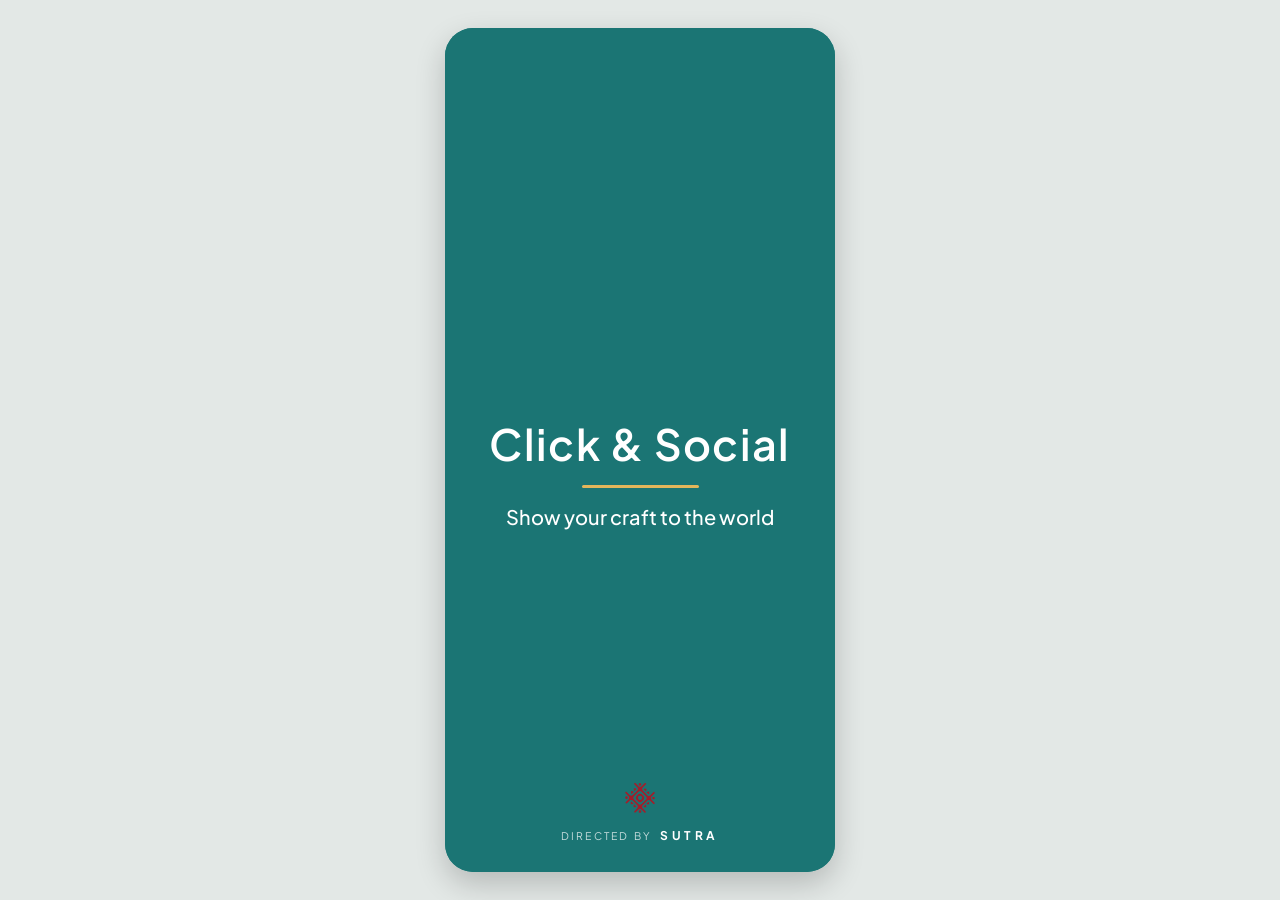
<file: client-website/index.html>
<!DOCTYPE html>
<html lang="as">
<head>
  <meta charset="UTF-8">
  <meta name="viewport" content="width=device-width, initial-scale=1, viewport-fit=cover">
  <meta name="theme-color" content="#1B7574">
  <meta name="description" content="Click & Social — photograph your craft, set up Instagram, post, and read your numbers. In your own language.">
  <title>Click &amp; Social</title>
  <link rel="icon" href="../web/favicon.png">
  <link rel="preconnect" href="https://fonts.googleapis.com">
  <link rel="preconnect" href="https://fonts.gstatic.com" crossorigin>
  <link href="https://fonts.googleapis.com/css2?family=Noto+Sans+Bengali:wght@400;600;700;800&family=Noto+Sans+Oriya:wght@400;600;700;800&family=Noto+Sans+Telugu:wght@400;600;700;800&family=Plus+Jakarta+Sans:wght@400;500;600;700;800&display=swap" rel="stylesheet">
  <link rel="stylesheet" href="styles.css?v=67">
</head>
<body>
  <div id="phone">
    <div id="app"></div>
  </div>
  <script src="i18n.js?v=73"></script>
  <script src="app.js?v=118"></script>
</body>
</html>
</file>
<file: client-website/styles.css>
:root {
  --teal: #1b7574;
  --ink: #152322;
  --muted: #4f5f5d;
  --bg: #f6f7f4;
  --mint: #eaf1ee;
  --line: #e4eeec;
  --card-line: #c1dad9;
  --gold: #c5922e;
  --gold-border: #d7b56a;
  --frame: #e3e8e6;
  --shadow: 0 12px 30px rgba(0, 0, 0, 0.2);
  --btn-shadow: 0 12px 24px rgba(14, 63, 62, 0.32), 0 4px 8px rgba(27, 117, 116, 0.22);
}

* { box-sizing: border-box; }
html, body {
  margin: 0;
  height: 100%;
  background: var(--bg);
  color: var(--ink);
  font-family: "Plus Jakarta Sans", "Noto Sans Bengali", "Noto Sans Oriya", "Noto Sans Telugu", sans-serif;
}
body[data-lang="as"] { font-family: "Noto Sans Bengali", "Plus Jakarta Sans", sans-serif; }
body[data-lang="or"] { font-family: "Noto Sans Oriya", "Plus Jakarta Sans", sans-serif; }
body[data-lang="te"] { font-family: "Noto Sans Telugu", "Plus Jakarta Sans", sans-serif; }
button, input { font-family: inherit; }
button { cursor: pointer; }
img { max-width: 100%; display: block; }

#phone {
  width: 100%;
  height: 100dvh;
  background: var(--bg);
  overflow: hidden;
  position: relative;
}
#app {
  height: 100%;
  display: flex;
  flex-direction: column;
  min-height: 0;
}

@media (min-width: 601px) {
  html, body { background: var(--frame); }
  body {
    min-height: 100dvh;
    display: flex;
    align-items: center;
    justify-content: center;
  }
  #phone {
    width: 390px;
    height: min(844px, calc(100dvh - 32px));
    border-radius: 28px;
    box-shadow: var(--shadow);
  }
}

.screen {
  position: relative;
  flex: 1;
  min-height: 0;
  display: flex;
  flex-direction: column;
  background: var(--bg);
}
.screen.teal { background: var(--teal); color: #fff; }
.scroll {
  flex: 1;
  min-height: 0;
  overflow: auto;
  -webkit-overflow-scrolling: touch;
}
.pad { padding: 8px 16px 16px; }
.pad-20 { padding: 8px 20px 16px; }
.grow { flex: 1; }
.row { display: flex; align-items: center; }
.between { display: flex; align-items: center; justify-content: space-between; gap: 12px; }
.stack { display: flex; flex-direction: column; min-height: 0; flex: 1; }

.splash {
  position: relative;
  flex: 1;
  display: flex;
  flex-direction: column;
  align-items: center;
  justify-content: center;
  background: var(--teal);
  padding-top: 12%;
}
.splash-letters { display: inline-block; white-space: nowrap; }
.splash-letters span {
  display: inline-block;
  opacity: 0;
  animation: splash-rise 450ms cubic-bezier(0.22, 1, 0.36, 1) forwards;
}
.splash-line {
  display: block;
  width: 30%;
  max-width: 130px;
  height: 3px;
  margin-top: 14px;
  border-radius: 2px;
  background: #e3b65b;
  transform: scaleX(0);
  animation: splash-grow 450ms 1000ms cubic-bezier(0.22, 1, 0.36, 1) forwards;
}
.splash-line-text {
  margin: 16px 20px 0;
  color: #fff;
  font-size: clamp(14px, 4.5vw, 20px);
  font-weight: 500;
  line-height: 1.3;
  text-align: center;
  opacity: 0;
  animation: splash-fade 700ms 1400ms cubic-bezier(0.22, 1, 0.36, 1) forwards;
}
/* A small studio-style credit at the bottom. */
.splash-credit {
  position: absolute;
  left: 20px;
  right: 20px;
  bottom: calc(28px + env(safe-area-inset-bottom));
  display: flex;
  flex-direction: column;
  align-items: center;
  gap: 10px;
  opacity: 0;
  animation: splash-fade 500ms 1600ms cubic-bezier(0.22, 1, 0.36, 1) forwards;
}
.splash-credit img { width: 30px; height: 30px; }
.splash-credit p { margin: 0; color: #fff; text-align: center; }
.splash-credit span { font-size: 10.5px; letter-spacing: 2.2px; opacity: 0.75; margin-right: 8px; }
.splash-credit b { font-size: 12px; font-weight: 700; letter-spacing: 3.6px; }
@keyframes splash-rise {
  from { opacity: 0; transform: translateY(55%); }
  to { opacity: 1; transform: none; }
}
@keyframes splash-grow { to { transform: scaleX(1); } }
@keyframes splash-fade {
  from { opacity: 0; transform: translateY(12px); }
  to { opacity: 1; transform: none; }
}
/* Someone who has asked for less motion sees the finished screen. */
@media (prefers-reduced-motion: reduce) {
  .splash-letters span, .splash-line, .splash-line-text, .splash-credit {
    animation: none;
    opacity: 1;
    transform: none;
  }
}
.splash h1 {
  margin: 0;
  color: #fff;
  font-size: 11.1vw;
  font-weight: 600;
  letter-spacing: 0.03em;
  text-align: center;
}
@media (min-width: 601px) {
  .splash h1 { font-size: 43px; }
}

.icon-btn {
  width: 40px;
  height: 40px;
  border: 0;
  background: transparent;
  color: var(--ink);
  border-radius: 12px;
  display: grid;
  place-items: center;
  padding: 0;
}
.icon-btn svg { width: 24px; height: 24px; }

h1.display {
  margin: 0;
  font-size: 26px;
  font-weight: 800;
  letter-spacing: -0.4px;
  line-height: 1.15;
}
h1.hello {
  margin: 18px 0 0;
  font-size: 28px;
  font-weight: 800;
  letter-spacing: -0.4px;
  line-height: 1.15;
}
.lede {
  margin: 8px 0 0;
  color: var(--muted);
  font-size: 15px;
  line-height: 1.35;
  white-space: pre-line;
}
.kicker {
  margin: 0;
  color: var(--muted);
  font-size: 11px;
  font-weight: 700;
  letter-spacing: 0.6px;
  text-transform: uppercase;
}
.brand {
  color: var(--teal);
  font-size: 15px;
  font-weight: 700;
}

.lang-pill {
  border: 1px solid var(--card-line);
  background: #fff;
  color: var(--teal);
  border-radius: 999px;
  padding: 7px 8px 7px 12px;
  display: inline-flex;
  align-items: center;
  gap: 6px;
  font-weight: 700;
  font-size: 13px;
}
.lang-pill svg { width: 16px; height: 16px; }

.btn {
  height: 56px;
  width: 100%;
  border: 0;
  border-radius: 18px;
  background: var(--teal);
  color: #fff;
  font-size: 16px;
  font-weight: 700;
  box-shadow: var(--btn-shadow);
  display: inline-flex;
  align-items: center;
  justify-content: center;
  gap: 4px;
}
.btn.ghost {
  background: transparent;
  color: var(--teal);
  box-shadow: none;
  height: 44px;
}
.btn.wait {
  background: #8dbab9;
  box-shadow: none;
  cursor: default;
}
.btn.wait.shadowed { box-shadow: var(--btn-shadow); }
.btn.wait:active, .btn.wait.shadowed:active { transform: none; }
.btn:active { transform: translateY(1px); }
.btn.wait:active { transform: none; }
.foot { padding-top: 16px; }

.progress-row {
  display: flex;
  align-items: center;
  justify-content: space-between;
  gap: 12px;
  margin-top: 18px;
}
.progress-row span { color: var(--muted); font-size: 11px; font-weight: 700; letter-spacing: 0.6px; }
.progress-row b { color: var(--teal); font-size: 13px; }
.bar {
  margin-top: 8px;
  height: 8px;
  background: var(--mint);
  border-radius: 8px;
  overflow: hidden;
}
.bar i {
  display: block;
  height: 100%;
  background: var(--teal);
  border-radius: 8px;
}

.grid-2 {
  display: grid;
  grid-template-columns: 1fr 1fr;
  gap: 12px;
  margin-top: 14px;
}
.task {
  background: #fff;
  border: 1px solid var(--line);
  border-radius: 18px;
  box-shadow: 0 4px 10px rgba(0, 0, 0, 0.06);
  padding: 8px 10px 10px 8px;
  text-align: left;
  color: inherit;
  display: flex;
  flex-direction: column;
  min-height: 210px;
}
.task.active { border: 1.6px solid var(--teal); }
.task .art {
  position: relative;
  flex: 1;
  min-height: 110px;
  display: grid;
  place-items: center;
}
.task .art img { width: 100%; height: 118px; object-fit: contain; }
.play {
  position: absolute;
  top: 2px;
  right: 2px;
  width: 30px;
  height: 30px;
  border-radius: 50%;
  background: var(--teal);
  color: #fff;
  display: grid;
  place-items: center;
}
.task-meta { display: flex; gap: 8px; align-items: flex-start; margin-top: 6px; }
.num {
  width: 26px;
  height: 26px;
  border-radius: 8px;
  background: var(--mint);
  color: var(--muted);
  font-size: 11px;
  font-weight: 800;
  display: grid;
  place-items: center;
  flex: none;
}
.task.active .num { background: var(--teal); color: #fff; }
.task h2 { margin: 0; font-size: 14px; font-weight: 800; line-height: 1.15; }
.task p { margin: 4px 0 0; font-size: 12px; color: var(--muted); font-weight: 500; }
.task.active p { color: var(--teal); }

.nav {
  background: #fff;
  border-radius: 28px 28px 0 0;
  box-shadow: 0 -4px 18px rgba(0, 0, 0, 0.08);
  display: grid;
  grid-template-columns: 1fr 1fr 1fr;
  padding: 16px 0 calc(12px + env(safe-area-inset-bottom));
  min-height: 80px;
}
.nav button {
  border: 0;
  background: transparent;
  color: var(--muted);
  display: flex;
  flex-direction: column;
  align-items: center;
  gap: 4px;
  font-size: 12px;
  font-weight: 600;
}
.nav button.on { color: var(--teal); }
.nav-icon {
  display: block;
  width: 24px;
  height: 24px;
  background: currentColor;
  -webkit-mask-repeat: no-repeat;
  mask-repeat: no-repeat;
  -webkit-mask-position: center;
  mask-position: center;
  -webkit-mask-size: contain;
  mask-size: contain;
}
.nav svg { width: 24px; height: 24px; }

.welcome-fit {
  flex: 1;
  min-height: 0;
  display: flex;
  flex-direction: column;
}
.hero-art {
  width: 100%;
  flex: 1 1 auto;
  min-height: 0;
  object-fit: contain;
  margin: 4px auto 0;
}
.dots { display: flex; gap: 8px; margin-top: 16px; }
.dots i, .dots b {
  height: 6px;
  border-radius: 4px;
  background: var(--card-line);
  width: 8px;
}
.dots b { width: 22px; background: var(--teal); }

.card {
  background: #fff;
  border: 1px solid var(--line);
  border-radius: 24px;
  box-shadow: 0 10px 24px rgba(0, 0, 0, 0.06);
  padding: 18px 16px 8px;
}
.field { margin-bottom: 14px; }
.field label { display: block; font-size: 13px; font-weight: 700; margin-bottom: 8px; }
.field .box {
  display: flex;
  align-items: center;
  gap: 8px;
  background: var(--bg);
  border: 1px solid var(--line);
  border-radius: 16px;
  padding: 0 8px 0 12px;
}
.field .box:focus-within { border-color: var(--teal); border-width: 1.8px; }
.field input {
  flex: 1;
  border: 0;
  background: transparent;
  height: 52px;
  font-size: 16px;
  font-weight: 600;
  color: var(--ink);
  outline: none;
  min-width: 0;
}
.field input::placeholder { color: rgba(79, 95, 93, 0.7); font-weight: 500; }
.eye {
  border: 0;
  background: transparent;
  color: var(--muted);
  width: 40px;
  height: 40px;
  display: grid;
  place-items: center;
}
.link {
  border: 0;
  background: transparent;
  color: var(--teal);
  font-weight: 700;
  font-size: 14px;
  margin-left: auto;
  display: block;
  padding: 10px 4px;
}
.login-title { text-align: center; margin-bottom: 8px; }
.login-title h1 {
  margin: 0;
  color: var(--teal);
  font-size: 36px;
  font-weight: 800;
  letter-spacing: -0.8px;
}
.login-title i {
  display: block;
  width: 44px;
  height: 4px;
  margin: 10px auto 0;
  border-radius: 2px;
  background: rgba(27, 117, 116, 0.35);
}
.login-wrap {
  flex: 1;
  display: flex;
  flex-direction: column;
  justify-content: center;
  padding: 24px 20px 28px;
  gap: 16px;
}

.lang-card {
  width: 100%;
  text-align: left;
  cursor: pointer;
  background: #fff;
  border: 1px solid var(--card-line);
  border-radius: 16px;
  height: 84px;
  padding: 0 16px;
  display: flex;
  align-items: center;
  gap: 12px;
  color: inherit;
  box-shadow: 0 8px 18px rgba(21, 35, 34, 0.06);
}
.lang-card.on {
  background: var(--mint);
  border: 1.6px solid var(--teal);
  box-shadow: 0 10px 22px rgba(27, 117, 116, 0.14);
}
.lang-copy { flex: 1; min-width: 0; }
.lang-copy strong {
  display: block;
  font-size: 18px;
  font-weight: 700;
  line-height: 1.15;
  color: var(--ink);
}
.lang-copy em {
  display: block;
  margin-top: 2px;
  color: var(--muted);
  font-size: 13px;
  font-style: normal;
  font-weight: 400;
  line-height: 1.2;
}
.check {
  width: 32px;
  height: 32px;
  border-radius: 50%;
  background: var(--teal);
  display: grid;
  place-items: center;
  flex: none;
  box-shadow: 0 6px 12px rgba(27, 117, 116, 0.28);
}
.check svg { display: block; }
.langs { display: flex; flex-direction: column; gap: 12px; margin-top: 18px; }

.task-title {
  margin: 18px 0 0;
  font-size: 30px;
  font-weight: 800;
  letter-spacing: -0.4px;
  line-height: 1.15;
}
.task-gap { height: 16px; }
.part {
  width: 100%;
  background: #fff;
  border: 0;
  border-radius: 18px;
  padding: 11px 12px;
  display: flex;
  align-items: center;
  gap: 18px;
  text-align: left;
  color: inherit;
  margin: 0 0 13px;
  box-shadow: 0 4px 10px rgba(0, 0, 0, 0.063);
  font: inherit;
  cursor: pointer;
}
.part.current {
  background: var(--teal);
  color: #fff;
  box-shadow: 0 6px 16px rgba(27, 117, 116, 0.25);
}
.part .n {
  width: 44px;
  height: 44px;
  border-radius: 12px;
  background: #edf4f0;
  color: var(--teal);
  font-size: 16px;
  font-weight: 700;
  display: grid;
  place-items: center;
  flex: none;
}
.part.current .n { background: #fff; }
.part.done .n { background: #edf4f0; color: #1e7b45; }
.part h3 {
  margin: 0;
  flex: 1;
  min-width: 0;
  font-size: 17px;
  font-weight: 700;
  color: var(--ink);
}
.part.current h3 { color: #fff; }
.part .done-label {
  margin-right: 6px;
  color: #1e7b45;
  font-size: 14px;
  font-weight: 700;
  flex: none;
}
.part .play-circle {
  width: 40px;
  height: 40px;
  border-radius: 50%;
  background: #fff;
  color: var(--teal);
  display: grid;
  place-items: center;
  flex: none;
}
.part .chev {
  margin-right: 6px;
  color: #4f5f5d;
  display: grid;
  flex: none;
}
.part .chev svg { width: 24px; height: 24px; }
.toast {
  position: absolute;
  left: 16px;
  right: 16px;
  bottom: 84px;
  z-index: 4;
  background: #152322;
  color: #fff;
  border-radius: 14px;
  padding: 12px 14px;
  font-size: 14px;
  font-weight: 600;
}

.lesson-head {
  height: 48px;
  display: grid;
  grid-template-columns: 40px 1fr 40px;
  align-items: center;
}
.lesson-kicker {
  margin: 0;
  text-align: center;
  color: var(--teal);
  font-size: 12px;
  font-weight: 800;
  letter-spacing: 0.8px;
  line-height: 1.2;
}
.lesson-stage {
  flex: 1;
  min-height: 0;
  display: flex;
  flex-direction: column;
  align-items: center;
  justify-content: flex-start;
  padding-top: 15px;
}
.lesson-frame {
  width: 100%;
  aspect-ratio: 320 / 266;
  flex: 0 0 auto;
  background: #fff;
  border-radius: 24px;
  box-shadow: 0 6px 14px rgba(0, 0, 0, 0.07);
  padding: 12px;
  display: flex;
  align-items: center;
  justify-content: center;
}
.lesson-frame img {
  width: 100%;
  height: 100%;
  object-fit: contain;
}
.lesson-title {
  margin: 22px 0 0;
  text-align: center;
  font-size: 26px;
  font-weight: 800;
  letter-spacing: -0.3px;
  line-height: 1.2;
}
.lesson-line {
  margin: 10px 0 0;
  text-align: center;
  color: var(--muted);
  font-size: 15px;
  font-weight: 600;
  line-height: 1.35;
}
.check-title {
  margin: 18px 0 0;
  font-size: 28px;
  font-weight: 800;
  letter-spacing: -0.4px;
  line-height: 1.2;
}
.check-body {
  flex: 1;
  min-height: 0;
  display: flex;
  flex-direction: column;
  margin-top: 16px;
  overflow: auto;
}
.reason-slot { height: 72px; flex: none; }
.pro-title {
  margin: 12px 0 0;
  font-size: 28px;
  font-weight: 800;
  line-height: 1.15;
}
.pro-sub {
  margin: 8px 0 0;
  color: var(--muted);
  font-size: 16px;
  line-height: 1.4;
}
.pro-stage {
  flex: 1;
  min-height: 0;
  display: flex;
  align-items: center;
  overflow: auto;
  padding: 16px 0 4px;
}
.lesson-art {
  width: 100%;
  max-height: 280px;
  object-fit: contain;
  margin: 8px auto;
  border-radius: 16px;
}
.reason {
  margin-top: 12px;
  background: #fff;
  border-radius: 16px;
  padding: 12px 14px;
  border: 1px solid var(--line);
  font-size: 14px;
  line-height: 1.4;
}
.reason.good { border-color: #b7d7c4; background: #f3faf6; }
.reason.bad { border-color: #f0d5c4; background: #fff8f4; }

.choices {
  display: grid;
  grid-template-columns: 1fr 1fr;
  gap: 12px;
  align-items: stretch;
}
.choices.photos {
  width: 100%;
  aspect-ratio: 320 / 253;
  flex: 0 0 auto;
  grid-template-rows: minmax(0, 1fr);
  overflow: hidden;
}
.choices.profiles {
  flex: 1;
  min-height: 280px;
  gap: 10px;
}
.choice,
.choice.photo {
  position: relative;
  min-height: 0;
  height: 100%;
  padding: 5px 5px 0;
  border-radius: 22px;
  border: 3px solid transparent;
  background: #fff;
  box-shadow: 0 4px 10px rgba(0, 0, 0, 0.06);
  text-align: left;
  color: inherit;
  display: flex;
  flex-direction: column;
  overflow: hidden;
  font: inherit;
  cursor: pointer;
}
.choice img {
  width: 100%;
  height: 120px;
  object-fit: cover;
  border-radius: 12px;
  background: var(--mint);
}
.choice.photo .shot {
  flex: 1;
  min-height: 0;
  border-radius: 15px;
  overflow: hidden;
}
.choice.photo .shot img {
  width: 100%;
  height: 100%;
  border-radius: 0;
  object-fit: cover;
}
.choice.photo .shot img.contain {
  object-fit: contain;
  background: #fff;
}
.choice .shot.text {
  display: flex;
  align-items: center;
  justify-content: center;
  padding: 12px;
  background: #ebf1ef;
  color: var(--ink);
  text-align: center;
  font-size: 22px;
  font-weight: 700;
  line-height: 1.45;
  white-space: pre-line;
}
.choice.right .shot.text { color: var(--teal); font-weight: 800; }
.choice .shot.face {
  display: flex;
  flex-direction: column;
  align-items: center;
  justify-content: center;
  gap: 12px;
  padding: 0;
  background: #ebf1ef;
}
.choice .shot.face img {
  width: 82%;
  height: auto;
  max-height: calc(100% - 44px);
  aspect-ratio: 1;
  border-radius: 50%;
  object-fit: cover;
}
.choice .shot.face small,
.choice .shot.captioned small {
  color: var(--ink);
  font-size: 16px;
  font-weight: 700;
  text-align: center;
}
.choice .shot.captioned {
  display: flex;
  flex-direction: column;
  align-items: center;
  background: #fff;
  padding: 36px 4px 6px;
}
.choice .shot.captioned img {
  flex: 1;
  min-height: 0;
  width: 100%;
  height: auto;
  object-fit: contain;
}
.choice .shot.captioned small { margin-top: 8px; font-size: 19px; }
.choice.right .shot.captioned small { color: var(--teal); }
.choice .shot.fit {
  position: relative;
  overflow: hidden;
}
.choice .shot.fit img {
  position: absolute;
  top: 10px;
  right: 8px;
  bottom: 4px;
  left: 8px;
  width: calc(100% - 16px);
  height: calc(100% - 14px);
  max-width: none;
  max-height: none;
  object-fit: contain;
}
.choice .shot.tile {
  display: flex;
  flex-direction: column;
  align-items: center;
  justify-content: center;
  gap: 0;
  padding: 36px 8px 12px;
  text-align: center;
}
.choice .shot.tile .ico { display: grid; place-items: center; width: 44px; height: 44px; }
.choice .shot.tile b {
  margin: 10px 0 0;
  font-size: 34px;
  font-weight: 800;
  line-height: 1.1;
}
.choice .shot.tile .sub {
  margin-top: 12px;
  font-size: 16px;
  font-weight: 500;
  opacity: 0;
}
.choice.revealed .shot.tile .sub { opacity: 1; }
.choice.photo .letter {
  position: absolute;
  top: 13px;
  left: 13px;
  width: 32px;
  height: 32px;
  margin: 0;
  border-radius: 50%;
  background: #fff;
  color: var(--ink);
  display: grid;
  place-items: center;
  font-size: 15px;
  font-weight: 800;
  box-shadow: 0 2px 6px rgba(0, 0, 0, 0.13);
}
.choice.photo.right { border-color: #1e7b45; }
.choice.photo.wrong { border-color: #c0392b; }
.choice.photo.right .letter { background: #1e7b45; color: #fff; box-shadow: none; }
.choice.photo.wrong .letter { background: #c0392b; color: #fff; box-shadow: none; }
.choice.photo .cap {
  height: 40px;
  display: flex;
  align-items: center;
  justify-content: center;
  gap: 6px;
  font-size: 15px;
  font-weight: 700;
  opacity: 0;
}
.choice.photo.revealed .cap { opacity: 1; }
.choice.photo.right .cap { color: #1e7b45; }
.choice.photo.wrong .cap { color: var(--muted); }
.choice .letter {
  font-size: 12px;
  font-weight: 800;
  color: var(--muted);
}
.choice b { display: block; margin-top: 6px; font-size: 14px; }
.choice.picked { border-color: var(--teal); }
.choice.right { border-color: #1e8a4c; }
.choice.wrong { border-color: #b5523a; }
.choice .handle {
  font-weight: 800;
  font-size: 18px;
  line-height: 1.2;
  white-space: pre-line;
  padding: 16px 8px;
  text-align: center;
}
.tile {
  border-radius: 14px;
  min-height: 120px;
  display: flex;
  flex-direction: column;
  justify-content: flex-end;
  padding: 12px;
}
.chat {
  font-size: 13px;
  line-height: 1.35;
}
.chat .bubble {
  background: var(--mint);
  border-radius: 12px;
  padding: 8px 10px;
  margin-top: 8px;
}
.chat .time { color: var(--muted); font-size: 11px; margin-top: 6px; }
.profile {
  border: 1px solid var(--line);
  border-radius: 14px;
  padding: 10px;
  background: #fffbf4;
  flex: 1;
}
.avatar {
  width: 42px;
  height: 42px;
  border-radius: 50%;
  background: linear-gradient(180deg, #f6e7c8, var(--gold));
  margin-bottom: 8px;
}
.profile .who { font-weight: 800; font-size: 13px; }
.profile .tag { color: var(--muted); font-size: 12px; margin: 2px 0 8px; }
.pills { display: flex; flex-wrap: wrap; gap: 4px; }
.pills i {
  font-style: normal;
  font-size: 10px;
  font-weight: 700;
  background: #e8f3f2;
  color: var(--teal);
  border-radius: 999px;
  padding: 3px 6px;
}
.ig {
  width: 100%;
  background: #fff;
  color: var(--ink);
  text-align: left;
}
.ig.page {
  border-radius: 22px;
  box-shadow: 0 4px 12px rgba(0, 0, 0, 0.07);
  padding: 14px;
}
.ig.quiz {
  height: 100%;
  overflow: hidden;
  border-radius: 12px;
  box-shadow: 0 4px 12px rgba(0, 0, 0, 0.07);
  padding: 8px 6px 4px;
}
.ig-top { display: flex; align-items: center; gap: 12px; }
.ig.quiz .ig-top { gap: 8px; }
.ig.quiz .ig-top > div { flex: 1; min-width: 0; }
.ig-top img {
  width: 52px;
  height: 52px;
  border-radius: 50%;
  object-fit: cover;
  flex: none;
}
.ig.quiz .ig-top img { width: 46px; height: 46px; }
.ig-top strong { display: block; font-size: 15px; font-weight: 800; }
.ig.quiz .ig-top strong {
  font-size: 13px;
  white-space: nowrap;
}
.ig-stats { display: flex; gap: 14px; margin-top: 6px; }
.ig-stats.compact {
  display: flex;
  justify-content: space-between;
  gap: 4px;
  width: 100%;
  margin-top: 6px;
}
.ig-stats span { display: flex; flex-direction: column; }
.ig-stats b { font-size: 13px; font-weight: 800; line-height: 1.1; }
.ig-stats.compact b { font-size: 12px; }
.ig-stats small { color: var(--muted); font-size: 11px; font-weight: 500; }
.ig-stats.compact small {
  display: block;
  font-size: 8px;
  line-height: 1.15;
  white-space: nowrap;
}
.ig-stats.compact span {
  flex: 1 1 0;
  min-width: 0;
  overflow: visible;
  align-items: flex-start;
}
.ig p { margin: 10px 0 0; font-size: 13px; font-weight: 500; line-height: 1.35; }
.ig.quiz p { margin-top: 6px; font-size: 11.5px; }
.ig-dash {
  margin-top: 10px;
  padding: 8px 12px;
  border-radius: 12px;
  border: 1.6px solid var(--gold);
  background: #fffbf4;
  text-align: center;
}
.ig.quiz .ig-dash {
  margin-top: 6px;
  padding: 8px;
  border-radius: 8px;
  border-width: 1.6px;
  box-shadow: none;
}
.ig-dash.hot { border-width: 2.2px; box-shadow: 0 2px 8px rgba(197, 146, 46, 0.2); }
.ig-dash b { display: block; font-size: 14px; font-weight: 800; }
.ig.quiz .ig-dash b { font-size: 12px; }
.ig-dash small { display: block; margin-top: 2px; color: var(--muted); font-size: 11px; }
.ig.quiz .ig-dash small { font-size: 9.5px; }
.ig-actions { display: flex; gap: 6px; margin-top: 10px; }
.ig.quiz .ig-actions { gap: 4px; margin-top: 6px; }
.ig-actions i {
  flex: 1;
  height: 30px;
  display: grid;
  place-items: center;
  background: #efefef;
  border-radius: 8px;
  font-style: normal;
  font-size: 12px;
  font-weight: 700;
}
.ig.quiz .ig-actions i { height: 28px; font-size: 10px; }
.ig-posts { display: grid; grid-template-columns: 1fr 1fr 1fr; gap: 6px; margin-top: 10px; }
.ig-posts img { width: 100%; aspect-ratio: 1; object-fit: cover; border-radius: 8px; }

/* One row; it scrolls sideways when the screen is narrow. */
.badges {
  display: flex;
  gap: 10px;
  margin: 12px -20px 0;
  padding: 2px 20px 8px;
  overflow-x: auto;
  scrollbar-width: none;
}
.badges::-webkit-scrollbar { display: none; }
.badge {
  flex: 0 0 92px;
  background: #fff;
  border: 1px solid var(--line);
  border-radius: 16px;
  min-height: 124px;
  padding: 12px 8px 10px;
  text-align: center;
  box-shadow: 0 3px 8px rgba(0, 0, 0, 0.03);
}
.badge.on { border: 1.8px solid var(--gold); }
.medal {
  width: 52px;
  height: 52px;
  border-radius: 50%;
  margin: 0 auto 8px;
  display: grid;
  place-items: center;
  background: #edf2ef;
  color: var(--muted);
}
.badge.on .medal,
.work-top .medal {
  background: linear-gradient(180deg, #f6e7c8, var(--gold));
  color: #fff;
}
.badge p { margin: 0; font-size: 11px; font-weight: 700; line-height: 1.2; color: var(--muted); }
.badge.on p { color: var(--ink); }
.me-heading { margin: 28px 0 10px; color: var(--ink); font-size: 20px; font-weight: 800; }
.me-sub { margin: 14px 0 10px; color: var(--muted); font-size: 14px; font-weight: 700; }

.pick-title {
  margin: 18px 0 0;
  font-size: 26px;
  font-weight: 800;
  letter-spacing: -0.4px;
  line-height: 1.2;
}
.pick-sub {
  margin: 4px 0 0;
  color: var(--muted);
  font-size: 16px;
  font-weight: 400;
}
.pick-grid {
  flex: 1;
  min-height: 0;
  overflow: auto;
  display: grid;
  grid-template-columns: 1fr 1fr;
  gap: 12px;
  margin-top: 16px;
  align-content: start;
  padding-bottom: 4px;
}
.pick-card {
  display: flex;
  flex-direction: column;
  width: 100%;
  min-width: 0;
  padding: 8px;
  border-radius: 18px;
  border: 1px solid var(--line);
  background: #fff;
  box-shadow: 0 4px 10px rgba(0, 0, 0, 0.06);
  color: inherit;
  text-align: center;
  content-visibility: auto;
  contain-intrinsic-size: 220px;
}
.pick-card .pic img,
.shot img,
.gal-cell img,
.task .art img,
.shot-row img {
  background: #eaf1ee;
}
.pick-card.on {
  background: var(--mint);
  border: 1.6px solid var(--teal);
}
.pick-card .pic {
  position: relative;
  width: 100%;
  height: 0;
  padding-bottom: 100%;
  flex: none;
  border-radius: 12px;
  overflow: hidden;
  background: #edf2ef;
}
.pick-card.tall .pic { padding-bottom: 133.333%; }
.pick-card .pic img {
  position: absolute;
  inset: 0;
  width: 100%;
  height: 100%;
  max-width: none;
  object-fit: cover;
  border-radius: 0;
}
.pick-card.whole .pic { background: #fff; }
.pick-card.whole .pic img { object-fit: contain; }
.pick-card .tick {
  position: absolute;
  top: 4px;
  right: 4px;
  z-index: 2;
  line-height: 0;
}
.pick-card b {
  height: 34px;
  margin: 7px 0 0;
  display: grid;
  place-items: center;
  font-size: 15px;
  font-weight: 700;
  line-height: 1.15;
}
.pick-card.tall b { font-size: 14px; }
.shot-count {
  margin: 10px 0 0;
  color: var(--teal);
  font-size: 13px;
  font-weight: 800;
  letter-spacing: 0.4px;
}
.shot-list { margin-top: 14px; }
.shot-label {
  margin: 4px 0 10px;
  color: var(--muted);
  font-size: 12px;
  font-weight: 800;
  letter-spacing: 0.8px;
}
.shot-row {
  width: 100%;
  display: flex;
  align-items: center;
  gap: 14px;
  margin: 0 0 12px;
  padding: 10px;
  border-radius: 18px;
  border: 1px solid var(--line);
  background: #fff;
  color: inherit;
  text-align: left;
}
.shot-row.on {
  background: var(--mint);
  border: 1.6px solid var(--teal);
}
.shot-row img {
  width: 64px;
  height: 64px;
  object-fit: cover;
  border-radius: 12px;
  flex: none;
}
.shot-row .copy { display: flex; flex-direction: column; min-width: 0; flex: 1; }
.shot-row small { color: var(--muted); font-size: 12px; font-weight: 700; }
.shot-row b { margin-top: 2px; font-size: 16px; font-weight: 700; }
.shot-row .radio,
.shot-row .shot-done { margin-left: auto; flex: none; }
.shot-row .radio {
  width: 24px;
  height: 24px;
  border-radius: 50%;
  border: 2px solid var(--line);
}
.shot-row .radio.on { border: 7px solid var(--teal); }
.shot-done {
  display: flex;
  align-items: center;
  gap: 6px;
  color: var(--teal);
  font-size: 13px;
  font-weight: 800;
}

.steps { margin: 12px 0 0; padding: 0; list-style: none; }
.steps li {
  background: #fff;
  border: 1px solid var(--line);
  border-radius: 14px;
  padding: 12px 14px;
  margin-bottom: 8px;
  display: flex;
  gap: 10px;
  align-items: center;
  font-weight: 700;
}
.steps li span {
  width: 26px;
  height: 26px;
  border-radius: 8px;
  background: var(--mint);
  color: var(--teal);
  display: grid;
  place-items: center;
  font-size: 12px;
  flex: none;
}

.num-kicker {
  margin: 18px 0 0;
  font-size: 16px;
  font-weight: 800;
}
.num-kicker.find { margin-top: 14px; }
.num-title { margin-top: 16px; }
.num-sub {
  margin: 6px 0 0;
  color: var(--muted);
  font-size: 16px;
  font-weight: 400;
}
.find-title {
  margin: 14px 0 0;
  font-size: 28px;
  font-weight: 800;
  letter-spacing: -0.4px;
  line-height: 1.15;
}
.find-scroll { margin-top: 14px; }
.find-scroll .ig.page { margin-bottom: 12px; }
.find-steps {
  background: #fff;
  border-radius: 18px;
  box-shadow: 0 4px 10px rgba(0, 0, 0, 0.06);
  padding: 8px 14px;
}
.find-step {
  display: flex;
  align-items: center;
  gap: 10px;
  padding: 7px 0;
  color: var(--muted);
  font-size: 15px;
  font-weight: 500;
}
.find-step span {
  width: 26px;
  height: 26px;
  border-radius: 50%;
  background: #d5dedb;
  color: var(--muted);
  display: grid;
  place-items: center;
  font-size: 13px;
  font-weight: 800;
  flex: none;
}
.find-step.on { color: var(--ink); font-weight: 800; }
.find-step.on span { background: var(--gold); color: #fff; }
.find-foot { display: flex; flex-direction: column; gap: 10px; padding-top: 12px; }
a.btn { text-decoration: none; }
.find-foot .btn { gap: 8px; }
.btn.plain {
  background: #fff;
  color: var(--teal);
  box-shadow: none;
}
.earn {
  position: absolute;
  inset: 0;
  background: rgba(21, 35, 34, 0.4);
  display: grid;
  place-items: center;
  padding: 28px;
  z-index: 3;
}
.earn-card {
  width: 100%;
  background: #fff;
  border-radius: 24px;
  padding: 26px 22px 20px;
  text-align: center;
}
.earn-medal {
  width: 88px;
  height: 88px;
  margin: 0 auto;
  border-radius: 50%;
  display: grid;
  place-items: center;
  color: #fff;
  background: linear-gradient(180deg, #f6e7c8, #c5922e);
}
.earn-medal svg { width: 46px; height: 46px; }
.earn-card > p {
  margin: 16px 0 0;
  color: var(--gold);
  font-size: 14px;
  font-weight: 800;
  letter-spacing: 0.4px;
}
.earn-card h2 { margin: 6px 0 0; font-size: 24px; font-weight: 800; line-height: 1.15; }
.earn-card small {
  display: block;
  margin: 8px 0 18px;
  color: var(--muted);
  font-size: 14px;
  font-weight: 500;
  line-height: 1.35;
}
.numbers {
  flex: 1;
  min-height: 0;
  display: grid;
  grid-template-columns: 1fr 1fr;
  grid-template-rows: 1fr 1fr;
  gap: 12px;
  margin-top: 18px;
}
.num-tile {
  background: #fff;
  border-radius: 18px;
  padding: 12px 12px 12px 14px;
  min-height: 0;
  box-shadow: 0 4px 10px rgba(0, 0, 0, 0.06);
  border: 1.6px solid transparent;
  display: flex;
  flex-direction: column;
}
.num-tile.best { border-color: var(--gold-border); }
.num-tile .top { display: flex; justify-content: space-between; align-items: flex-start; }
.ico {
  width: 34px;
  height: 34px;
  border-radius: 10px;
  background: #e7f3f1;
  color: var(--teal);
  display: grid;
  place-items: center;
}
.num-tile.best .ico { background: #f8f1e4; color: var(--gold); }
.best-tag {
  background: #f6e7c8;
  color: #8a5a12;
  font-size: 10px;
  font-weight: 800;
  letter-spacing: 0.4px;
  border-radius: 8px;
  padding: 3px 7px;
}
.num-tile .fig { margin-top: auto; display: flex; flex-direction: column; align-items: flex-start; }
.num-tile strong { font-size: 28px; font-weight: 800; line-height: 1; }
.num-tile b { margin-top: 4px; font-size: 15px; font-weight: 800; }
.num-tile small { margin-top: 2px; color: var(--muted); font-size: 12px; }
.choice .shot.post {
  flex: 1;
  min-height: 0;
  height: 100%;
  display: flex;
  flex-direction: column;
  background: #fff;
  padding: 0 0 4px;
  overflow: hidden;
}
.choice .shot.post img {
  flex: 1 1 0;
  min-height: 0;
  width: 100%;
  height: 0;
  object-fit: cover;
  border-radius: 12px;
}
.stat-line {
  display: flex;
  align-items: center;
  gap: 6px;
  margin: 0 6px;
  font-size: 15px;
  font-weight: 700;
  color: var(--ink);
}
.choice .shot.post img + .stat-line { margin-top: 10px; }
.stat-line + .stat-line { margin-top: 6px; }
.choice.revealed.right .stat-line.save { color: #1e7b45; }
.choice .shot.chat-shot {
  flex: 1;
  min-height: 0;
  display: flex;
  flex-direction: column;
  align-items: center;
  justify-content: flex-start;
  background: #fff;
  padding: 30px 8px 6px;
  overflow: hidden;
}
.choice .shot.chat-shot .chat-col {
  width: min(150px, 100%);
  display: flex;
  flex-direction: column;
  gap: 14px;
}
.choice .shot.chat-shot .ask {
  align-self: flex-start;
  background: #ebf1ef;
  border-radius: 14px;
  padding: 6px;
  max-width: 100%;
}
.choice .shot.chat-shot .ask img {
  width: 104px;
  height: 78px;
  object-fit: cover;
  border-radius: 9px;
  display: block;
}
.choice .shot.chat-shot .ask span {
  display: block;
  padding: 6px 4px 2px;
  font-size: 14px;
  font-weight: 500;
}
.choice .shot.chat-shot .when {
  display: flex;
  align-items: center;
  justify-content: center;
  gap: 4px;
  color: var(--muted);
  font-size: 15px;
  font-weight: 700;
}
.choice.revealed .shot.chat-shot .when { color: #c0392b; }
.choice.revealed.right .shot.chat-shot .when { color: #1e7b45; }
.choice .shot.chat-shot .reply {
  align-self: flex-end;
  background: var(--teal);
  color: #fff;
  border-radius: 14px;
  padding: 9px 12px;
  font-size: 15px;
  font-weight: 700;
}

.access-scroll { text-align: center; }
.access-frame {
  width: 100%;
  aspect-ratio: 320 / 220;
  margin-top: 14px;
  background: #fff;
  border-radius: 24px;
  box-shadow: 0 6px 14px rgba(0, 0, 0, 0.07);
  padding: 12px;
}
.access-frame img { width: 100%; height: 100%; object-fit: contain; }
.access-title {
  margin: 22px 0 0;
  font-size: 28px;
  font-weight: 800;
  letter-spacing: -0.3px;
  line-height: 1.15;
}
.access-title.left, .access-body.left { text-align: left; }
.access-body {
  margin: 8px 0 0;
  color: var(--muted);
  font-size: 16px;
  font-weight: 400;
  line-height: 1.4;
  white-space: pre-line;
}
.perm {
  margin-top: 18px;
  background: #fff;
  border-radius: 18px;
  box-shadow: 0 4px 10px rgba(0, 0, 0, 0.06);
  padding: 14px 16px;
  text-align: left;
}
.perm-head { display: flex; align-items: center; gap: 12px; }
.perm-ico {
  width: 40px;
  height: 40px;
  border-radius: 12px;
  background: #e7f3f1;
  color: var(--teal);
  display: grid;
  place-items: center;
  flex: none;
}
.perm-head b { font-size: 16px; font-weight: 800; }
.perm-choice {
  margin-top: 8px;
  padding: 12px 14px;
  border-radius: 12px;
  border: 1px solid var(--line);
  background: #f3f5f4;
  display: flex;
  align-items: center;
  justify-content: space-between;
  font-size: 15px;
  font-weight: 700;
}
.perm-choice:first-of-type { margin-top: 14px; }
.perm-choice.on { background: var(--teal); color: #fff; border-color: var(--teal); }
.type-list { display: flex; flex-direction: column; gap: 12px; margin-top: 20px; }
.type-card {
  width: 100%;
  display: flex;
  align-items: center;
  gap: 14px;
  padding: 12px;
  border-radius: 18px;
  border: 1px solid var(--line);
  background: #fff;
  box-shadow: 0 4px 10px rgba(0, 0, 0, 0.06);
  color: inherit;
  text-align: left;
}
.type-card.on { border: 2.5px solid var(--teal); }
.type-card.done { border-color: #b8d4d2; }
.type-card:disabled { opacity: 0.45; }
.type-card.done:disabled { opacity: 1; }
.type-copy {
  display: grid;
  grid-template-columns: 22px 1fr;
  column-gap: 8px;
  align-items: center;
  min-width: 0;
  flex: 1;
  color: var(--teal);
}
.type-copy b { color: var(--ink); font-size: 18px; font-weight: 800; }
.type-copy small { grid-column: 2; margin-top: 4px; color: var(--muted); font-size: 14px; font-weight: 500; }
.type-card .radio, .type-mark { margin-left: auto; flex: none; }
.type-card .radio {
  width: 26px;
  height: 26px;
  border-radius: 50%;
  border: 2px solid #c5d0cd;
  box-sizing: border-box;
}
.type-card .radio.on { border: 8px solid var(--teal); }
.type-thumb {
  width: 72px;
  height: 88px;
  border-radius: 12px;
  background: #f4f0e8;
  overflow: hidden;
  flex: none;
  position: relative;
}
.type-thumb .mini {
  position: absolute;
  left: 11%;
  top: 6%;
  width: 78%;
  height: 88%;
  background: #fff;
  border: 1.5px solid #3d4a47;
  border-radius: 6px;
  overflow: hidden;
  display: flex;
  flex-direction: column;
}
.mini-top, .mini-stories, .mini-user, .mini-tabs, .mini-row { display: flex; align-items: center; }
.mini-top { padding: 3px 3px 0; gap: 2px; }
.mini-plus {
  width: 8px;
  height: 8px;
  border-radius: 50%;
  border: 1px solid #c5922e;
  position: relative;
  flex: none;
}
.mini-plus::before {
  content: "+";
  position: absolute;
  inset: 0;
  display: grid;
  place-items: center;
  color: #3d4a47;
  font-size: 7px;
  font-weight: 700;
  line-height: 1;
}
.mini-plus::after {
  content: "";
  position: absolute;
  top: -2px;
  right: -2px;
  width: 4px;
  height: 4px;
  border-radius: 50%;
  background: #c5922e;
}
.mini-top > i { flex: 1; height: 2px; border-radius: 2px; background: #e8eceb; }
.mini-icos { display: flex; gap: 1px; color: #3d4a47; flex: none; }
.mini-icos svg { width: 6px; height: 6px; }
.mini-stories { gap: 2px; padding: 3px; }
.mini-stories i, .mini-stories b {
  width: 7px;
  height: 7px;
  border-radius: 50%;
  border: 1px solid #d5dedb;
  background: #f3f5f4;
  box-sizing: border-box;
}
.mini-stories b { border: 1.2px solid #c5922e; position: relative; }
.mini-stories b::before {
  content: "+";
  position: absolute;
  inset: 0;
  display: grid;
  place-items: center;
  color: #3d4a47;
  font-size: 6px;
  font-weight: 700;
  line-height: 1;
}
.mini-user { gap: 2px; padding: 0 3px; }
.mini-user i { width: 5px; height: 5px; border-radius: 50%; background: #e8eceb; }
.mini-user em { width: 14px; height: 2px; border-radius: 2px; background: #e8eceb; }
.type-thumb img {
  display: block;
  width: calc(100% - 6px);
  height: 22px;
  margin: 2px 3px;
  object-fit: cover;
  border-radius: 2px;
  flex: none;
}
.mini-tabs { justify-content: space-around; padding: 0 2px 3px; margin-top: auto; }
.mini-tabs i { width: 6px; height: 4px; border-radius: 1px; background: #e8eceb; }
.mini-sheet {
  margin-top: auto;
  background: #fff;
  box-shadow: 0 -2px 4px rgba(0, 0, 0, 0.08);
  padding: 3px 2px 2px;
  display: flex;
  flex-direction: column;
  gap: 2px;
}
.mini-row {
  height: 9px;
  gap: 2px;
  padding: 0 2px;
  border: 1px solid #d5dedb;
  border-radius: 2px;
  background: #f6f7f4;
  color: #3d4a47;
  min-width: 0;
}
.mini-row.on { background: #fff8ee; border: 1.4px solid #c5922e; }
.mini-row svg { width: 5px; height: 5px; flex: none; }
.mini-row b {
  font-size: 5px;
  font-weight: 800;
  line-height: 1;
  white-space: nowrap;
  overflow: hidden;
}
.mini-row em {
  margin-left: auto;
  width: 5px;
  height: 5px;
  border-radius: 50%;
  background: #c5922e;
  color: #fff;
  font-style: normal;
  font-size: 4px;
  font-weight: 800;
  display: grid;
  place-items: center;
  flex: none;
}
.ig-stage {
  margin-top: 10px;
  background: #fff;
  border-radius: 22px;
  box-shadow: 0 4px 12px rgba(0, 0, 0, 0.07);
  padding: 14px;
}
.ig-stage.compact {
  width: 72px;
  height: 88px;
  margin: 0;
  padding: 0;
  border-radius: 12px;
  box-shadow: none;
  overflow: hidden;
  background: #f4f0e8;
  flex: none;
}
.ig-cream {
  position: relative;
  background: #f4f0e8;
  border-radius: 16px;
  aspect-ratio: 3 / 4;
  overflow: hidden;
}
.ig-phone {
  position: relative;
  width: 72%;
  height: 88%;
  margin: 6% auto;
  aspect-ratio: auto;
  background: #fff;
  border: 2.2px solid #3d4a47;
  border-radius: 16px;
  overflow: hidden;
  min-height: 0;
  display: flex;
  flex-direction: column;
}
.ig-stage:not(.compact) .ig-phone {
  position: absolute;
  left: 14%;
  top: 6%;
  width: 72%;
  height: 88%;
  margin: 0;
}
.ig-stage.compact .ig-phone {
  width: 78%;
  height: 90%;
  min-height: 0;
  margin: 5% auto;
  border-width: 1.4px;
  border-radius: 8px;
}
.ig-topbar, .ig-stories, .ig-user { display: flex; align-items: center; }
.ig-topbar { padding: 8px 8px 0; gap: 8px; }
.ig-plus {
  position: relative;
  width: 22px;
  height: 22px;
  border-radius: 50%;
  border: 2px solid var(--gold);
  color: #3d4a47;
  background: #fff;
  display: grid;
  place-items: center;
  padding: 0;
  flex: none;
}
.ig-plus svg { width: 12px; height: 12px; }
.ig-plus i {
  position: absolute;
  top: -4px;
  right: -4px;
  width: 10px;
  height: 10px;
  border-radius: 50%;
  background: var(--gold);
  color: #fff;
  font-size: 7px;
  font-style: normal;
  font-weight: 800;
  display: grid;
  place-items: center;
}
.ig-topbar em { width: 42px; height: 6px; border-radius: 4px; background: #e8eceb; margin: 0 auto; }
.ig-icos { display: flex; align-items: center; gap: 4px; color: #3d4a47; flex: none; }
.ig-icos svg { width: 14px; height: 14px; }
.ig-stories { gap: 6px; padding: 8px; }
.ig-stories i { width: 22px; height: 22px; border-radius: 50%; border: 1.2px solid #d5dedb; background: #f3f5f4; display: grid; place-items: center; }
.ig-stories i.add { border: 2px solid var(--gold); }
.ig-stories i.add::before { content: "+"; color: #3d4a47; font-style: normal; font-size: 12px; font-weight: 700; line-height: 1; }
.ig-user { gap: 6px; padding: 0 8px; }
.ig-user i { width: 14px; height: 14px; border-radius: 50%; background: #e8eceb; }
.ig-user em { width: 36px; height: 5px; border-radius: 4px; background: #e8eceb; }
.ig-fabric { width: calc(100% - 16px); flex: 1; min-height: 0; height: auto; object-fit: cover; margin: 8px; border-radius: 4px; }
.ig-stage.compact .ig-fabric { height: 28px; flex: none; }
.ig-tabs { display: flex; justify-content: space-around; padding: 0 6px 8px; }
.ig-tabs i { width: 16px; height: 12px; border-radius: 4px; background: #e8eceb; }
.ig-menu {
  position: absolute;
  left: 0;
  right: 0;
  bottom: 0;
  background: #fff;
  border-radius: 12px 12px 0 0;
  box-shadow: 0 -4px 12px rgba(0, 0, 0, 0.08);
  padding: 8px;
  display: flex;
  flex-direction: column;
  gap: 6px;
}
.ig-menu-row {
  display: flex;
  align-items: center;
  gap: 6px;
  padding: 5px 6px;
  border-radius: 8px;
  border: 1px solid #d5dedb;
  background: #f6f7f4;
  color: #3d4a47;
  font-size: 11px;
}
.ig-menu-row.on { background: #fff8ee; border: 2px solid var(--gold); }
.ig-menu-row b { font-size: 11px; font-weight: 800; }
.ig-menu-row i {
  margin-left: auto;
  width: 14px;
  height: 14px;
  border-radius: 50%;
  background: var(--gold);
  color: #fff;
  font-style: normal;
  font-size: 8px;
  font-weight: 800;
  display: grid;
  place-items: center;
}
.ig-stage.compact .ig-stories i.add::before { font-size: 7px; }
.ig-stage.compact .ig-icos svg { width: 8px; height: 8px; }
.ig-stage.compact .ig-menu-row { padding: 2px 3px; gap: 2px; }
.ig-stage.compact .ig-menu-row b, .ig-stage.compact .ig-menu { font-size: 6px; }
.ig-stage.compact .ig-plus { width: 12px; height: 12px; }
.ig-stage.compact .ig-stories i { width: 10px; height: 10px; }
.ig-lead { margin: 14px 0 0; font-size: 18px; font-weight: 800; }
.ig-note { margin: 6px 0 0; color: var(--muted); font-size: 15px; line-height: 1.35; }
.scroll-cue {
  margin: 10px 0 0;
  display: flex;
  justify-content: center;
  align-items: center;
  gap: 4px;
  color: var(--muted);
  font-size: 12px;
  font-weight: 500;
}
.doodle { width: 152px; margin: 8px 0 0 4px; }
.ig-steps {
  margin-top: 8px;
  background: #fff;
  border-radius: 18px;
  box-shadow: 0 4px 10px rgba(0, 0, 0, 0.06);
  padding: 6px 14px;
}
.ig-step {
  display: flex;
  align-items: center;
  gap: 10px;
  padding: 7px 0;
  color: var(--muted);
  font-size: 15px;
  font-weight: 500;
}
.ig-step span {
  width: 26px;
  height: 26px;
  border-radius: 50%;
  background: #d5dedb;
  color: var(--muted);
  display: grid;
  place-items: center;
  font-size: 13px;
  font-weight: 800;
  flex: none;
}
.ig-step b { font-weight: 500; }
.ig-step.on { color: var(--ink); }
.ig-step.on span { background: var(--gold); color: #fff; }
.ig-step.on b { font-weight: 800; }
.screen.white { background: #fff; }
.gal { position: relative; flex: 1; min-height: 0; display: flex; flex-direction: column; background: #fff; }
.gal-head { display: grid; grid-template-columns: 40px 1fr auto; align-items: center; padding: 4px 16px 8px 8px; }
.gal-head b { text-align: center; font-size: 17px; font-weight: 800; }
.gal-next { border: 0; background: none; color: var(--teal); font-size: 16px; font-weight: 700; }
.gal-next.wait { color: #b8c5c2; }
.gal-preview { position: relative; height: 42%; min-height: 180px; background: #111; }
.gal-preview img { width: 100%; height: 100%; object-fit: cover; }
.play-badge { position: absolute; inset: 0; display: grid; place-items: center; background: rgba(0, 0, 0, 0.2); }
.gal-grid { display: grid; grid-template-columns: repeat(3, 1fr); gap: 2px; padding: 2px 2px 150px; overflow: auto; }
.gal-cell { position: relative; aspect-ratio: 1; padding: 0; border: 0; background: #eee; }
.gal-cell img { width: 100%; height: 100%; object-fit: cover; }
.gal-cell.on { outline: 3px solid var(--gold); outline-offset: -3px; }
.gal-cell .mini-play {
  position: absolute;
  inset: 0;
  background: rgba(0, 0, 0, 0.15);
}
.gal-cell .mini-play::after {
  content: "";
  position: absolute;
  left: 50%;
  top: 50%;
  transform: translate(-40%, -50%);
  border-style: solid;
  border-width: 7px 0 7px 12px;
  border-color: transparent transparent transparent #fff;
}
.gal-card {
  position: absolute;
  left: 16px;
  right: 16px;
  bottom: 16px;
  background: #fff;
  border: 2px solid var(--teal);
  border-radius: 20px;
  box-shadow: 0 8px 18px rgba(0, 0, 0, 0.16);
  padding: 14px 14px 12px;
}
.gal-card-top { display: flex; gap: 12px; align-items: flex-start; }
.gem {
  width: 44px;
  height: 44px;
  border-radius: 12px;
  background: var(--teal);
  flex: none;
  position: relative;
}
.gem::after {
  content: "";
  position: absolute;
  left: 50%;
  top: 50%;
  width: 14px;
  height: 14px;
  transform: translate(-50%, -50%) rotate(45deg);
  border: 1.6px solid #f4ebdd;
}
.gal-card-top .copy { flex: 1; min-width: 0; }
.gal-card-top small { display: block; color: var(--teal); font-size: 11px; font-weight: 800; letter-spacing: 0.6px; }
.gal-card-top b { display: block; margin-top: 4px; font-size: 22px; font-weight: 800; line-height: 1.1; }
.gal-card-row { display: flex; align-items: center; gap: 8px; margin-top: 14px; }
.dots { display: flex; align-items: center; gap: 6px; flex: 1; }
.dots i { width: 8px; height: 8px; border-radius: 50%; background: #d5dedb; }
.dots i.on { background: var(--teal); }
.dots em { flex: 1; height: 6px; border-radius: 4px; background: var(--teal); }
.pill {
  border: 0;
  border-radius: 24px;
  background: var(--teal);
  color: #fff;
  font-size: 15px;
  font-weight: 700;
  padding: 10px 14px 10px 18px;
  display: inline-flex;
  align-items: center;
}
.pill.wait { background: #b8c5c2; }
.screen.sheet { background: #8e9895; }
.did { flex: 1; display: flex; flex-direction: column; justify-content: flex-end; min-height: 0; }
.did-sheet {
  flex: 1;
  margin-top: 48px;
  background: #fff;
  border-radius: 28px 28px 0 0;
  padding: 28px 24px 24px;
  display: flex;
  flex-direction: column;
  align-items: center;
  text-align: center;
}
.did-photo { position: relative; width: 168px; height: 200px; border-radius: 18px; overflow: hidden; }
.did-photo img { width: 100%; height: 100%; object-fit: cover; }
.did-sheet h1 { margin: 22px 0 0; font-size: 26px; font-weight: 800; line-height: 1.15; }
.did-sheet p { margin: 8px 0 0; color: var(--muted); font-size: 15px; font-weight: 500; }
.did-sheet .btn { margin-top: auto; }
.did-sheet .btn.again {
  margin-top: 12px;
  background: #fff;
  color: var(--teal);
  box-shadow: none;
  border: 1px solid #d5dedb;
  gap: 8px;
}
.kind {
  width: 100%;
  text-align: left;
  background: #fff;
  border: 1px solid var(--line);
  border-radius: 18px;
  padding: 14px;
  margin-bottom: 10px;
  color: inherit;
  display: flex;
  gap: 12px;
  align-items: center;
}
.kind img { width: 72px; height: 72px; object-fit: cover; border-radius: 12px; }
.kind h3 { margin: 0; font-size: 16px; }
.kind p { margin: 4px 0 0; color: var(--muted); font-size: 13px; }
.kind:disabled { opacity: 0.45; }

.note {
  background: #fff8ee;
  border: 1px solid #f0e2c8;
  color: #8a5a12;
  border-radius: 14px;
  padding: 12px 14px;
  font-size: 14px;
  line-height: 1.4;
}
.try-lead {
  margin: 14px 0 0;
  font-size: 26px;
  font-weight: 800;
  line-height: 1.15;
}
.try-title {
  margin: 10px 0 0;
  font-size: 28px;
  font-weight: 800;
  line-height: 1.12;
}
.practice-pill {
  display: inline-flex;
  align-self: flex-start;
  margin-top: 4px;
  padding: 5px 10px;
  border-radius: 8px;
  background: #e8f3f2;
  color: var(--teal);
  font-size: 11px;
  font-weight: 800;
  letter-spacing: 0.5px;
}
.practice-pill + .try-title { margin-top: 12px; }
.photo-row { display: flex; align-items: center; gap: 14px; margin-bottom: 18px; }
.photo-row img { width: 64px; height: 64px; border-radius: 50%; object-fit: cover; }
.photo-row b { display: block; font-size: 16px; font-weight: 800; }
.photo-row button {
  border: 0;
  background: none;
  color: var(--teal);
  font: inherit;
  font-size: 14px;
  font-weight: 700;
  padding: 4px 0 0;
  cursor: pointer;
}
.field.plain .box { background: #fff; border-radius: 14px; padding: 0 14px; }
.field.plain .box:has(textarea) { display: block; }
.field.plain textarea {
  width: 100%;
  border: 0;
  background: transparent;
  resize: none;
  min-height: 72px;
  padding: 12px 0;
  font: inherit;
  font-size: 15px;
  font-weight: 500;
  color: var(--ink);
  outline: none;
}
.bio-hint { margin: 2px 0 10px; color: var(--muted); font-size: 13px; font-weight: 600; }
.bio-chips { display: flex; flex-wrap: wrap; gap: 8px; }
.bio-chip {
  border: 1px solid #d5e8e6;
  background: #fff;
  color: var(--teal);
  border-radius: 20px;
  padding: 8px 12px;
  font: inherit;
  font-size: 13px;
  font-weight: 700;
  cursor: pointer;
}
.try-kicker {
  margin: 2px 0 0;
  color: var(--teal);
  font-size: 14px;
  font-weight: 800;
}
.try-sub {
  margin: 6px 0 0;
  color: var(--muted);
  font-size: 16px;
  font-weight: 500;
}
.name-list { display: flex; flex-direction: column; gap: 10px; }
.name-card {
  width: 100%;
  display: flex;
  align-items: center;
  gap: 8px;
  text-align: left;
  background: #fff;
  border: 1px solid #e4eeec;
  border-radius: 16px;
  padding: 14px 16px;
  color: var(--ink);
  font: inherit;
  font-size: 17px;
  font-weight: 700;
  box-shadow: 0 3px 8px rgba(0, 0, 0, 0.03);
  cursor: pointer;
}
.name-card.on { border: 2px solid var(--teal); padding: 13px 15px; }
.name-card i {
  font-style: normal;
  font-size: 11px;
  font-weight: 800;
  color: var(--teal);
  background: #e8f3f2;
  border-radius: 8px;
  padding: 3px 8px;
}
.name-card b { margin-left: auto; display: grid; }
.name-own {
  margin: 6px auto 0;
  border: 0;
  background: none;
  color: var(--teal);
  font: inherit;
  font-size: 15px;
  font-weight: 700;
  display: flex;
  align-items: center;
  gap: 8px;
  cursor: pointer;
}
.own-shade {
  position: absolute;
  inset: 0;
  z-index: 5;
  display: grid;
  place-items: center;
  padding: 24px;
  background: rgba(21, 35, 34, 0.35);
}
.own-card {
  width: 100%;
  background: #fff;
  border-radius: 18px;
  padding: 18px;
}
.own-card h2 { margin: 0; font-size: 18px; font-weight: 800; }
.own-field {
  margin-top: 12px;
  height: 48px;
  display: flex;
  align-items: center;
  gap: 2px;
  border: 1px solid #e4eeec;
  border-radius: 12px;
  padding: 0 12px;
  background: #fff;
}
.own-field span { color: var(--muted); font-weight: 700; }
.own-field input {
  flex: 1;
  min-width: 0;
  border: 0;
  background: none;
  font: inherit;
  font-size: 16px;
  color: var(--ink);
  outline: none;
}
.own-actions { display: flex; justify-content: flex-end; gap: 8px; margin-top: 12px; }
.own-actions button {
  border: 0;
  background: none;
  color: var(--teal);
  font: inherit;
  font-size: 15px;
  font-weight: 700;
  cursor: pointer;
}
.try-scroll { margin-top: 14px; }
.try-tip {
  display: flex;
  align-items: center;
  gap: 10px;
  background: #fff8ee;
  border: 1px solid #f0e2c8;
  border-radius: 14px;
  padding: 10px 12px;
  color: var(--ink);
  font-size: 14px;
  font-weight: 700;
}
.try-tip svg { flex: none; }
.sell-list { display: flex; flex-direction: column; gap: 10px; margin-top: 12px; }
.sell {
  width: 100%;
  display: flex;
  align-items: center;
  gap: 12px;
  text-align: left;
  background: #fff;
  border: 1px solid #e4eeec;
  border-radius: 16px;
  padding: 12px 14px;
  color: inherit;
  font: inherit;
  cursor: pointer;
}
.sell.on { border: 2px solid var(--teal); padding: 11px 13px; }
.sell-copy { flex: 1; min-width: 0; }
.sell-name {
  display: flex;
  align-items: center;
  gap: 6px;
  font-size: 16px;
  font-weight: 800;
  color: var(--ink);
}
.sell.on .sell-name { color: var(--teal); }
.sell-name i {
  font-style: normal;
  font-size: 10px;
  font-weight: 800;
  color: var(--teal);
  background: #e8f3f2;
  border-radius: 6px;
  padding: 2px 7px;
}
.sell small { display: block; margin-top: 2px; color: var(--muted); font-size: 12px; font-weight: 500; }
.sell-mark { flex: none; display: grid; }
.show-row {
  margin-top: 4px;
  display: flex;
  align-items: center;
  gap: 10px;
  background: #fff;
  border: 1px solid #e4eeec;
  border-radius: 16px;
  padding: 10px 14px;
  font-size: 15px;
  font-weight: 700;
}
.show-row span { flex: 1; }
.switch {
  width: 46px;
  height: 28px;
  border: 0;
  border-radius: 999px;
  background: #d7dfdd;
  position: relative;
  padding: 0;
  flex: none;
  cursor: pointer;
}
.switch::after {
  content: "";
  position: absolute;
  top: 3px;
  left: 3px;
  width: 22px;
  height: 22px;
  border-radius: 50%;
  background: #fff;
}
.switch.on { background: #9cc5c4; }
.switch.on::after { left: 21px; background: var(--teal); }
.pro-card, .done-card {
  background: #fff;
  border: 1px solid #e4eeec;
  border-radius: 18px;
  padding: 14px;
}
.pro-card { box-shadow: 0 4px 10px rgba(0, 0, 0, 0.03); }
.pro-top { display: flex; align-items: center; gap: 12px; }
.pro-top img { width: 56px; height: 56px; border-radius: 50%; object-fit: cover; flex: none; }
.pro-stats { flex: 1; margin: 0; justify-content: space-around; }
.pro-stats b { font-size: 14px; }
.pro-stats small { font-size: 11px; text-align: center; }
.pro-stats span { align-items: center; }
.pro-name { margin: 12px 0 0; font-size: 16px; font-weight: 800; display: flex; align-items: center; gap: 4px; }
.pro-cat, .pro-bio { margin: 4px 0 0; color: var(--muted); font-size: 13px; font-weight: 600; line-height: 1.35; }
.pro-bio { font-weight: 500; }
.pro-actions { display: flex; gap: 6px; margin-top: 10px; }
.pro-actions i {
  flex: 1;
  height: 30px;
  display: grid;
  place-items: center;
  background: #efefef;
  border-radius: 8px;
  font-style: normal;
  font-size: 11px;
  font-weight: 700;
}
.done-card { margin-top: 12px; padding: 14px 16px 12px; }
.done-card > p {
  margin: 0 0 10px;
  color: var(--teal);
  font-size: 11px;
  font-weight: 800;
  letter-spacing: 0.6px;
}
.done-card div { display: flex; align-items: center; gap: 10px; margin-top: 8px; font-size: 14px; font-weight: 600; }
.chips { display: flex; flex-wrap: wrap; gap: 8px; margin-top: 12px; }
.chips button {
  border: 1px solid var(--line);
  background: #fff;
  border-radius: 999px;
  padding: 10px 14px;
  font-weight: 700;
  color: var(--ink);
}
.chips button.on { background: var(--mint); border-color: var(--teal); color: var(--teal); }

.confetti { pointer-events: none; position: absolute; inset: 0; overflow: hidden; }
.confetti i {
  position: absolute;
  top: -12px;
  width: 8px;
  height: 14px;
  border-radius: 2px;
  animation: fall linear forwards;
}
@keyframes fall {
  to { transform: translateY(110dvh) rotate(360deg); opacity: 0.85; }
}

.guide-kicker { letter-spacing: 0.8px; }
.guide-title { margin: 16px 0 0; font-size: 26px; font-weight: 800; letter-spacing: -0.4px; line-height: 1.2; }
.guide-sub { margin: 6px 0 0; color: var(--muted); font-size: 15px; line-height: 1.35; }
.guide-card {
  flex: 1;
  min-height: 180px;
  margin-top: 16px;
  background: #fff;
  border: 1px solid var(--line);
  border-radius: 18px;
  box-shadow: 0 6px 14px rgba(0, 0, 0, 0.07);
  padding: 10px;
  display: grid;
  place-items: center;
  overflow: hidden;
  container-type: size;
}
.guide-card svg {
  width: min(100cqw, 100cqh);
  height: auto;
  aspect-ratio: 1;
}
.guide-example {
  width: min(100cqw, calc(100cqh * var(--photo, 0.75)));
  height: auto;
  max-height: 100%;
  aspect-ratio: var(--photo, 0.75);
  position: relative;
  border-radius: 12px;
  overflow: hidden;
  background: #fff;
}
.guide-example img { width: 100%; height: 100%; object-fit: contain; object-position: center; }
.guide-caption { margin: 12px 0 0; color: var(--muted); font-size: 14px; line-height: 1.4; }
.screen.cam { background: #000; color: #fff; }
.cam { flex: 1; min-height: 0; display: flex; flex-direction: column; }
.cam-top { position: relative; height: 56px; display: flex; align-items: center; flex: none; }
.icon-btn.light { color: #fff; }
.cam-slot { container-type: size; flex: 1; min-height: 0; display: flex; justify-content: center; }
.cam-frame {
  /* Always exactly 3:4, the shape of the saved photo, whatever the window. */
  width: min(100cqw, 75cqh);
  height: min(100cqh, 133.333cqw);
  position: relative;
  background: #101614;
  overflow: hidden;
  container-type: size;
}
.cam-video, .cam-fallback { width: 100%; height: 100%; object-fit: cover; }
.cam-fallback {
  display: flex;
  flex-direction: column;
  align-items: center;
  justify-content: center;
  gap: 12px;
  padding: 24px;
  text-align: center;
  color: rgba(255, 255, 255, 0.72);
  font-size: 15px;
  font-weight: 500;
}
.cam-fallback .btn.slim { height: 44px; width: auto; padding: 0 16px; }
.cam-art {
  position: absolute;
  object-fit: fill;
  pointer-events: none;
}
.cam-draw {
  width: 100%;
  height: 100%;
  display: block;
  pointer-events: none;
}
.cam-outline {
  position: absolute;
  left: 50%;
  top: 50%;
  width: 72%;
  aspect-ratio: 7 / 10;
  transform: translate(-50%, -50%);
  border: 2.5px dashed #7eaadb;
  border-radius: 10px;
  pointer-events: none;
  box-shadow: 0 0 0 999px rgba(0, 0, 0, 0.4);
}
.cam-outline.inset { inset: 8px; width: auto; height: auto; aspect-ratio: auto; transform: none; }
.cam-light {
  position: absolute;
  left: 50%;
  transform: translateX(-50%);
  display: inline-flex;
  align-items: center;
  gap: 6px;
  margin: 0;
  padding: 6px 12px 6px 10px;
  border-radius: 999px;
  background: #1B7574;
  color: #fff;
  font-size: 14px;
  font-weight: 700;
  letter-spacing: 0.2px;
  pointer-events: none;
  white-space: nowrap;
}
.cam-light svg { flex: none; display: block; }
.cam-light.dark { background: #9B3B32; }
.cam-light.medium { background: #C5922E; }
.cam-light.good { background: #1E7B45; }
.cam-bottom { height: 112px; display: grid; place-items: center; }
.shutter {
  width: 74px;
  height: 74px;
  border-radius: 50%;
  border: 5px solid rgba(255, 255, 255, 0.4);
  background: #fff;
  box-shadow: inset 0 0 0 4px #000;
}
.screen.edit { background: #102624; color: #fff; }
.edit { flex: 1; min-height: 0; display: flex; flex-direction: column; padding: 4px 16px 12px; }
.edit-head { height: 48px; display: grid; grid-template-columns: 40px minmax(0, 1fr) auto; column-gap: 8px; align-items: center; }
.edit-head b { min-width: 0; overflow: hidden; text-overflow: ellipsis; white-space: nowrap; text-align: center; font-size: 17px; }
.edit-save { justify-self: end; white-space: nowrap; height: 36px; padding: 0 16px; border: 0; border-radius: 18px; background: #fff; color: var(--teal); font: inherit; font-size: 15px; font-weight: 700; cursor: pointer; }
.edit-card { flex: 1; min-height: 0; container-type: size; background: #fff; border-radius: 22px; padding: 8px; display: grid; place-items: center; }
.edit-stage { position: relative; background: #f4f1ea; overflow: hidden; }
.edit-photo-box { position: absolute; }
.edit-photo { position: absolute; left: 50%; top: 50%; max-width: none; object-fit: fill; }
.crop-box { position: absolute; border: 2px solid #fff; box-shadow: 0 0 0 999px rgba(16, 38, 36, 0.45); touch-action: none; }
.crop-box i { position: absolute; width: 16px; height: 16px; background: #fff; border-radius: 3px; }
.crop-box i[data-handle="nw"] { left: -8px; top: -8px; }
.crop-box i[data-handle="ne"] { right: -8px; top: -8px; }
.crop-box i[data-handle="sw"] { left: -8px; bottom: -8px; }
.crop-box i[data-handle="se"] { right: -8px; bottom: -8px; }
.edit-slide { width: 100%; margin: 16px 0 0; accent-color: #fff; }
.edit-gap { height: 48px; }
.edit-hint { margin: 6px 0 0; text-align: center; color: rgba(255, 255, 255, 0.72); font-size: 12px; font-weight: 500; }
.edit-tools { display: grid; grid-template-columns: repeat(5, 1fr); margin-top: 14px; }
.edit-tool { min-width: 0; padding: 0 2px; border: 0; background: none; color: #fff; font-size: 12px; font-weight: 600; text-align: center; display: flex; flex-direction: column; align-items: center; gap: 6px; }
.edit-tool span { width: min(52px, 100%); aspect-ratio: 1; border-radius: 50%; background: #1c3331; color: #fff; display: grid; place-items: center; }
.edit-tool.on span { background: #fff; color: var(--teal); }
.edit .btn { margin-top: 18px; }
.center-copy { text-align: center; padding: 12px 8px 0; }
.center-copy h1 { font-size: 28px; margin: 8px 0 0; }
.badge-hero {
  width: 96px;
  height: 96px;
  margin: 24px auto 0;
  border-radius: 50%;
  display: grid;
  place-items: center;
  background: linear-gradient(180deg, #f6e7c8, var(--gold));
  color: #fff;
  box-shadow: 0 12px 24px rgba(197, 146, 46, 0.35);
}
.outline {
  width: min(100%, 280px);
  margin: 12px auto;
  opacity: 0.95;
}

/* AI photos */
.ai-body {
  flex: 1;
  min-height: 0;
  overflow: auto;
  margin-top: 16px;
  padding-bottom: 4px;
}
.ai-row {
  width: 100%;
  display: flex;
  align-items: center;
  gap: 12px;
  margin-bottom: 10px;
  padding: 14px;
  background: #fff;
  border: 1px solid var(--card-line);
  border-radius: 16px;
  color: var(--ink);
  font: inherit;
  text-align: left;
  cursor: pointer;
}
.ai-row.on {
  background: #eaf1ee;
  border: 1.6px solid var(--teal);
}
.ai-icon {
  width: 24px;
  height: 24px;
  flex: none;
  fill: none;
  stroke: var(--teal);
  stroke-width: 1.8;
  stroke-linecap: round;
  stroke-linejoin: round;
}
.ai-row-text { flex: 1; min-width: 0; }
.ai-row-text b { display: block; font-size: 16px; font-weight: 700; }
.ai-row-text small {
  display: block;
  margin-top: 2px;
  color: var(--muted);
  font-size: 13px;
  font-weight: 400;
}
.ai-mark {
  width: 20px;
  height: 20px;
  flex: none;
  border: 2px solid var(--card-line);
  border-radius: 50%;
}
.ai-row.on .ai-mark {
  background: var(--teal);
  border-color: var(--teal);
  box-shadow: inset 0 0 0 4px #fff;
}
.ai-label {
  margin: 18px 0 10px;
  color: var(--ink);
  font-size: 15px;
  font-weight: 800;
}
.ai-chips { display: flex; flex-wrap: wrap; gap: 8px; }
.ai-chip {
  min-height: 40px;
  padding: 8px 14px;
  background: #fff;
  border: 1px solid var(--card-line);
  border-radius: 10px;
  color: var(--ink);
  font: inherit;
  font-size: 14px;
  font-weight: 600;
  cursor: pointer;
}
.field label .optional { margin-left: 4px; color: var(--muted); font-size: 12px; font-weight: 500; }
.ai-chip.on {
  background: var(--teal);
  border-color: var(--teal);
  color: #fff;
}
.ai-need {
  margin-bottom: 12px;
  padding: 14px;
  background: #fff6e5;
  border: 1.4px solid #c5922e;
  border-radius: 16px;
  color: var(--ink);
}
.ai-need-title { display: block; font-size: 16px; font-weight: 800; }
.ai-need-row {
  display: flex;
  align-items: flex-start;
  gap: 10px;
  margin-top: 10px;
}
.ai-need-row .ai-icon { width: 22px; height: 22px; stroke: #c5922e; }
.ai-need-row b { display: block; font-size: 14px; font-weight: 700; }
.ai-need-row small {
  display: block;
  color: var(--muted);
  font-size: 13px;
  font-weight: 400;
}
.ai-need p {
  margin: 10px 0 0;
  font-size: 13px;
  font-weight: 600;
  line-height: 1.35;
}
.ai-prompt {
  padding: 14px;
  background: #fff;
  border: 1px solid var(--card-line);
  border-radius: 16px;
  color: var(--ink);
  font-size: 14px;
  line-height: 1.45;
  white-space: pre-wrap;
  -webkit-user-select: text;
  user-select: text;
}
.ai-step {
  display: flex;
  align-items: center;
  gap: 10px;
  margin-bottom: 8px;
  color: var(--ink);
  font-size: 15px;
}
.ai-step i {
  width: 26px;
  height: 26px;
  flex: none;
  display: grid;
  place-items: center;
  background: #eaf1ee;
  border-radius: 8px;
  color: var(--teal);
  font-size: 13px;
  font-style: normal;
  font-weight: 800;
}
.ai-note {
  margin: 4px 0 0;
  color: var(--muted);
  font-size: 14px;
  line-height: 1.35;
}
.ai-note.strong {
  margin-top: 8px;
  color: var(--ink);
  font-weight: 700;
}
.ai-copy-failed { margin: 0 0 10px; }
.ai-done {
  display: block;
  width: 100%;
  margin-top: 4px;
  padding: 10px;
  background: none;
  border: 0;
  color: var(--teal);
  font: inherit;
  font-size: 15px;
  font-weight: 700;
  cursor: pointer;
}

/* Saved work under an earned badge, and the caption step */
button.badge {
  width: 100%;
  font: inherit;
  color: inherit;
  cursor: pointer;
}
.work-top { text-align: center; }
.work-top .medal { margin: 0 auto 12px; }
.work-top h1 { margin: 0; font-size: 24px; font-weight: 800; line-height: 1.15; }
.work-top p { margin: 6px 0 0; color: var(--muted); font-size: 14px; line-height: 1.35; }
.work-card {
  margin-bottom: 10px;
  padding: 12px 14px 8px;
  background: #fff;
  border: 1px solid var(--card-line);
  border-radius: 16px;
}
.work-card.details { padding-bottom: 12px; }
.work-card small {
  display: block;
  color: var(--muted);
  font-size: 12px;
  font-weight: 600;
}
.work-text {
  margin: 0 0 8px;
  color: var(--ink);
  font-size: 14px;
  line-height: 1.4;
  white-space: pre-wrap;
  overflow-wrap: anywhere;
  -webkit-user-select: text;
  user-select: text;
}
.work-text.strong { font-size: 15px; font-weight: 600; }
.work-card.details .work-text:last-child { margin-bottom: 0; }
.work-copy {
  display: block;
  margin-left: auto;
  min-height: 36px;
  padding: 6px 10px;
  background: none;
  border: 0;
  color: var(--teal);
  font: inherit;
  font-size: 14px;
  font-weight: 700;
  cursor: pointer;
}
.caption-box {
  display: block;
  box-sizing: border-box;
  width: 100%;
  padding: 12px 14px;
  background: #fff;
  border: 1px solid var(--card-line);
  border-radius: 16px;
  color: var(--ink);
  font: inherit;
  font-size: 15px;
  line-height: 1.4;
  resize: vertical;
  -webkit-user-select: text;
  user-select: text;
}
.caption-box:focus { outline: none; border-color: var(--teal); }
.caption-idea {
  display: block;
  width: 100%;
  margin-bottom: 10px;
  padding: 12px;
  background: #fff;
  border: 1px solid var(--card-line);
  border-radius: 14px;
  color: var(--ink);
  font: inherit;
  font-size: 14px;
  line-height: 1.35;
  text-align: left;
  cursor: pointer;
}
</file>
